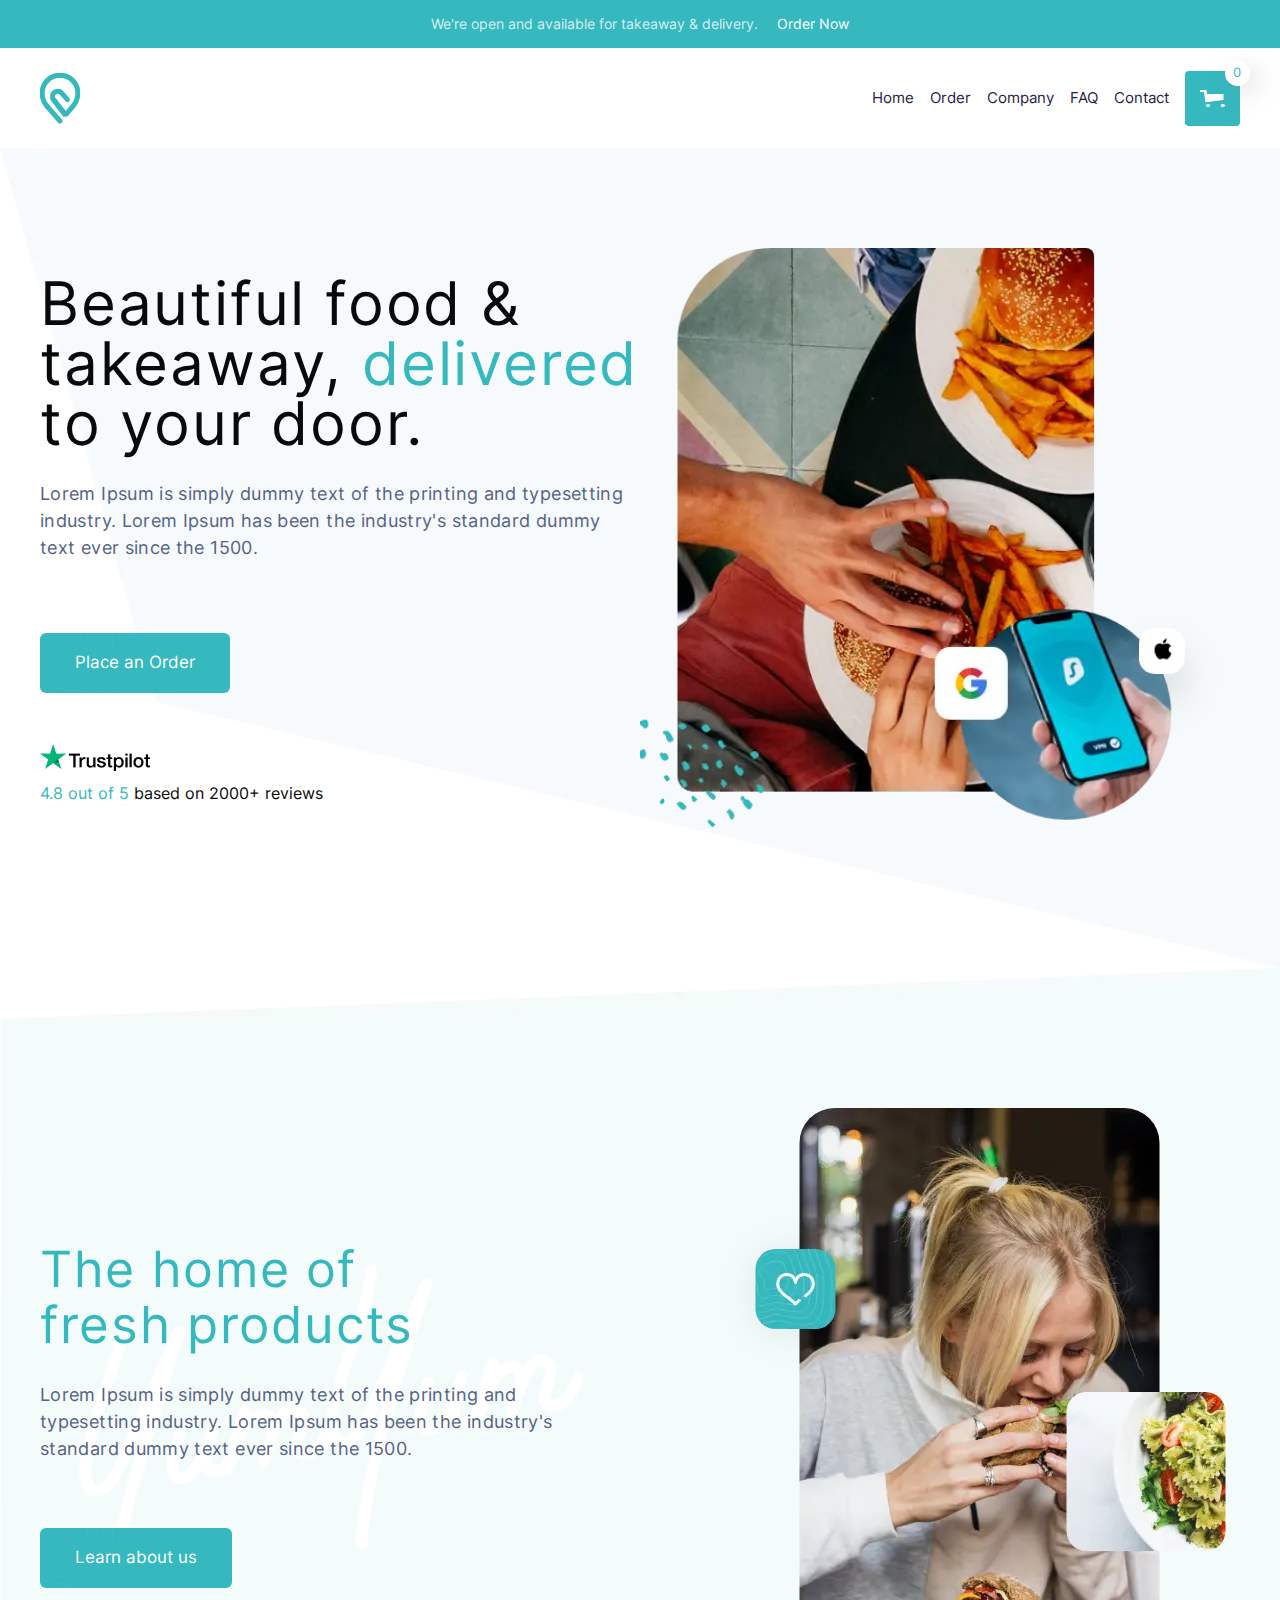
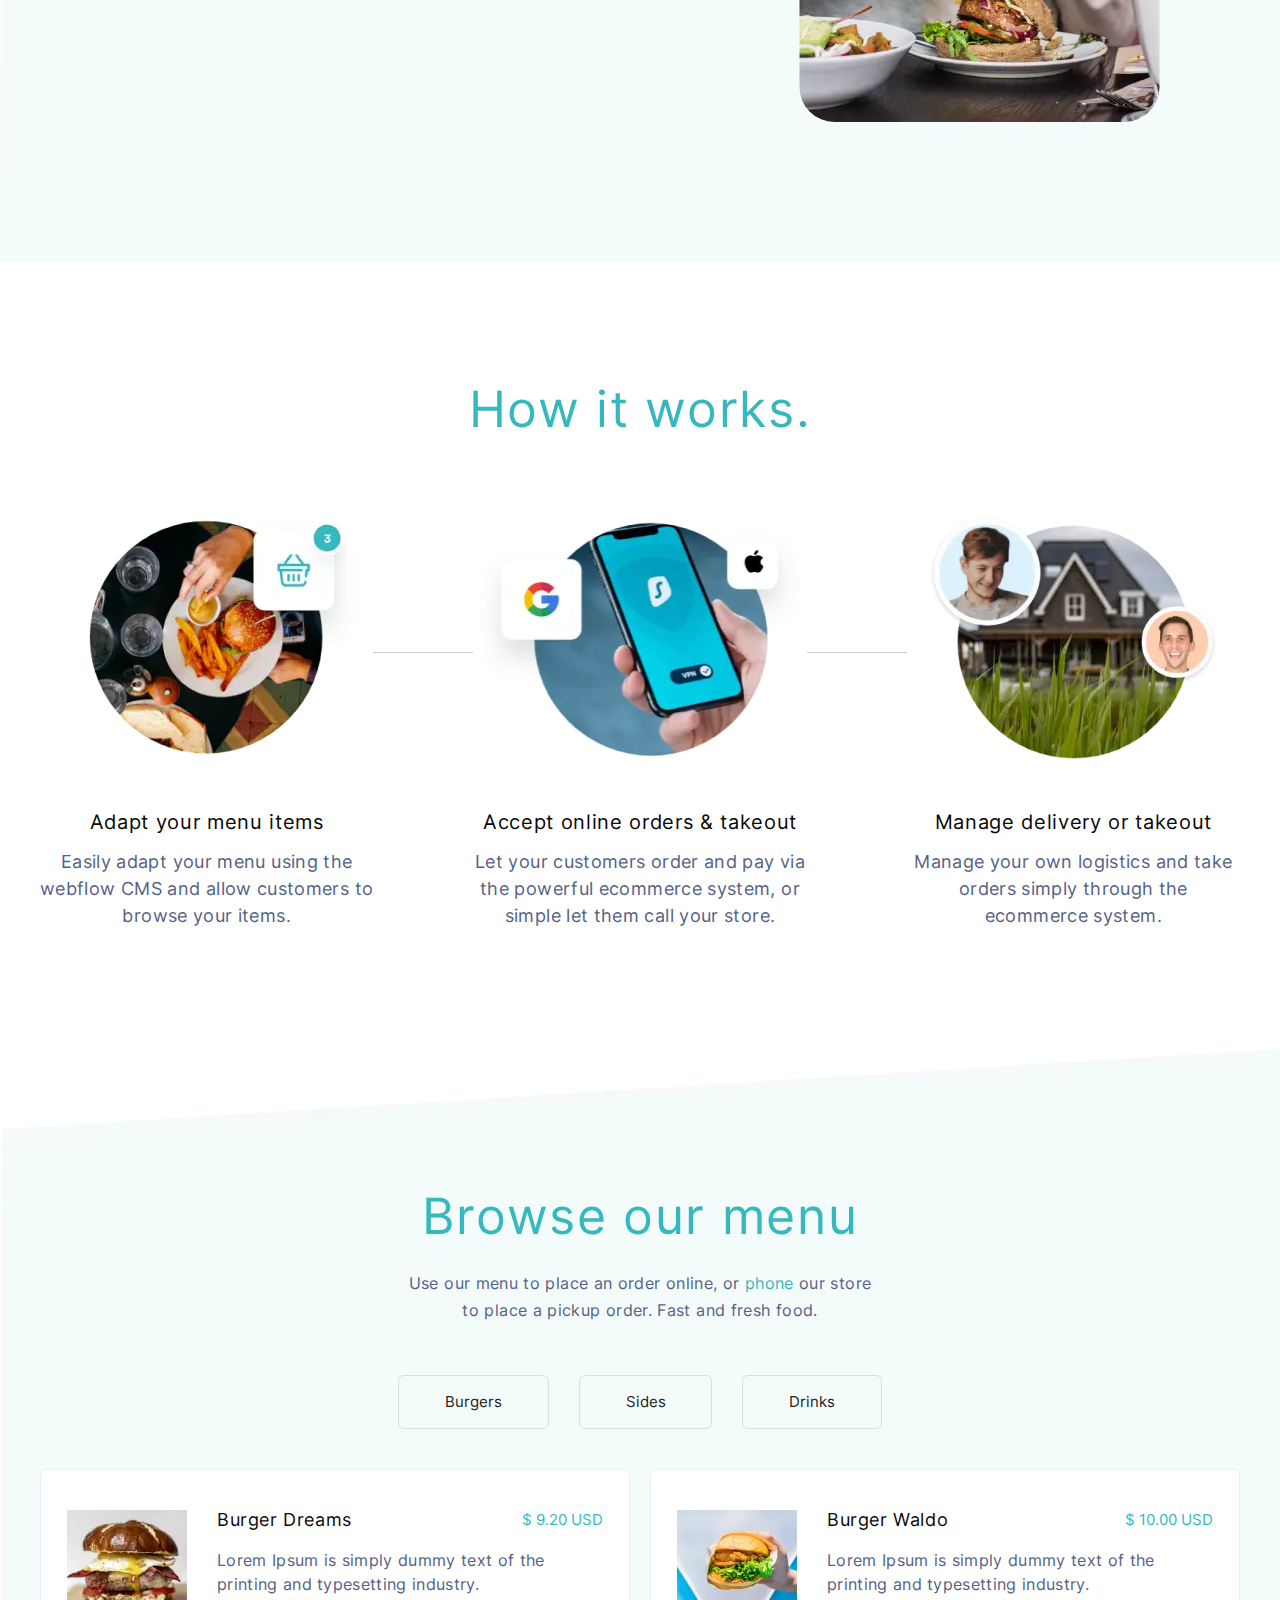
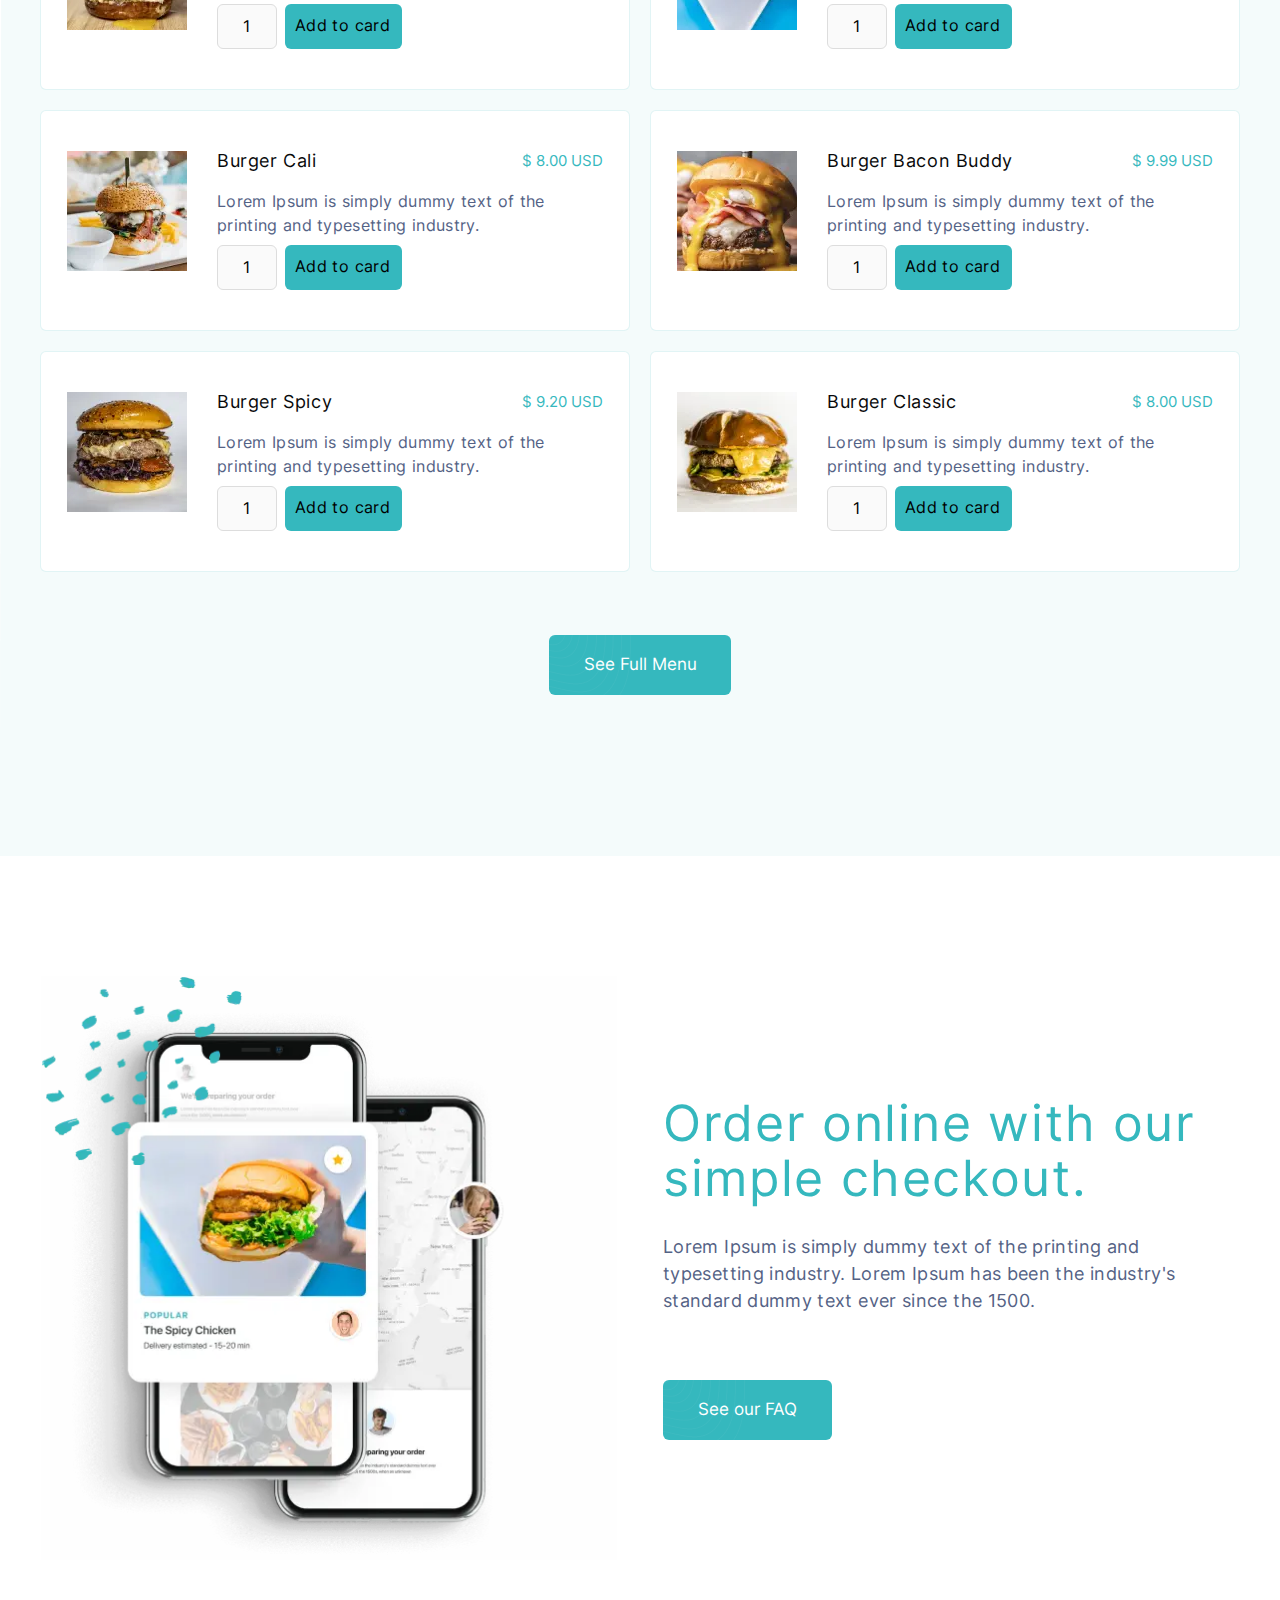
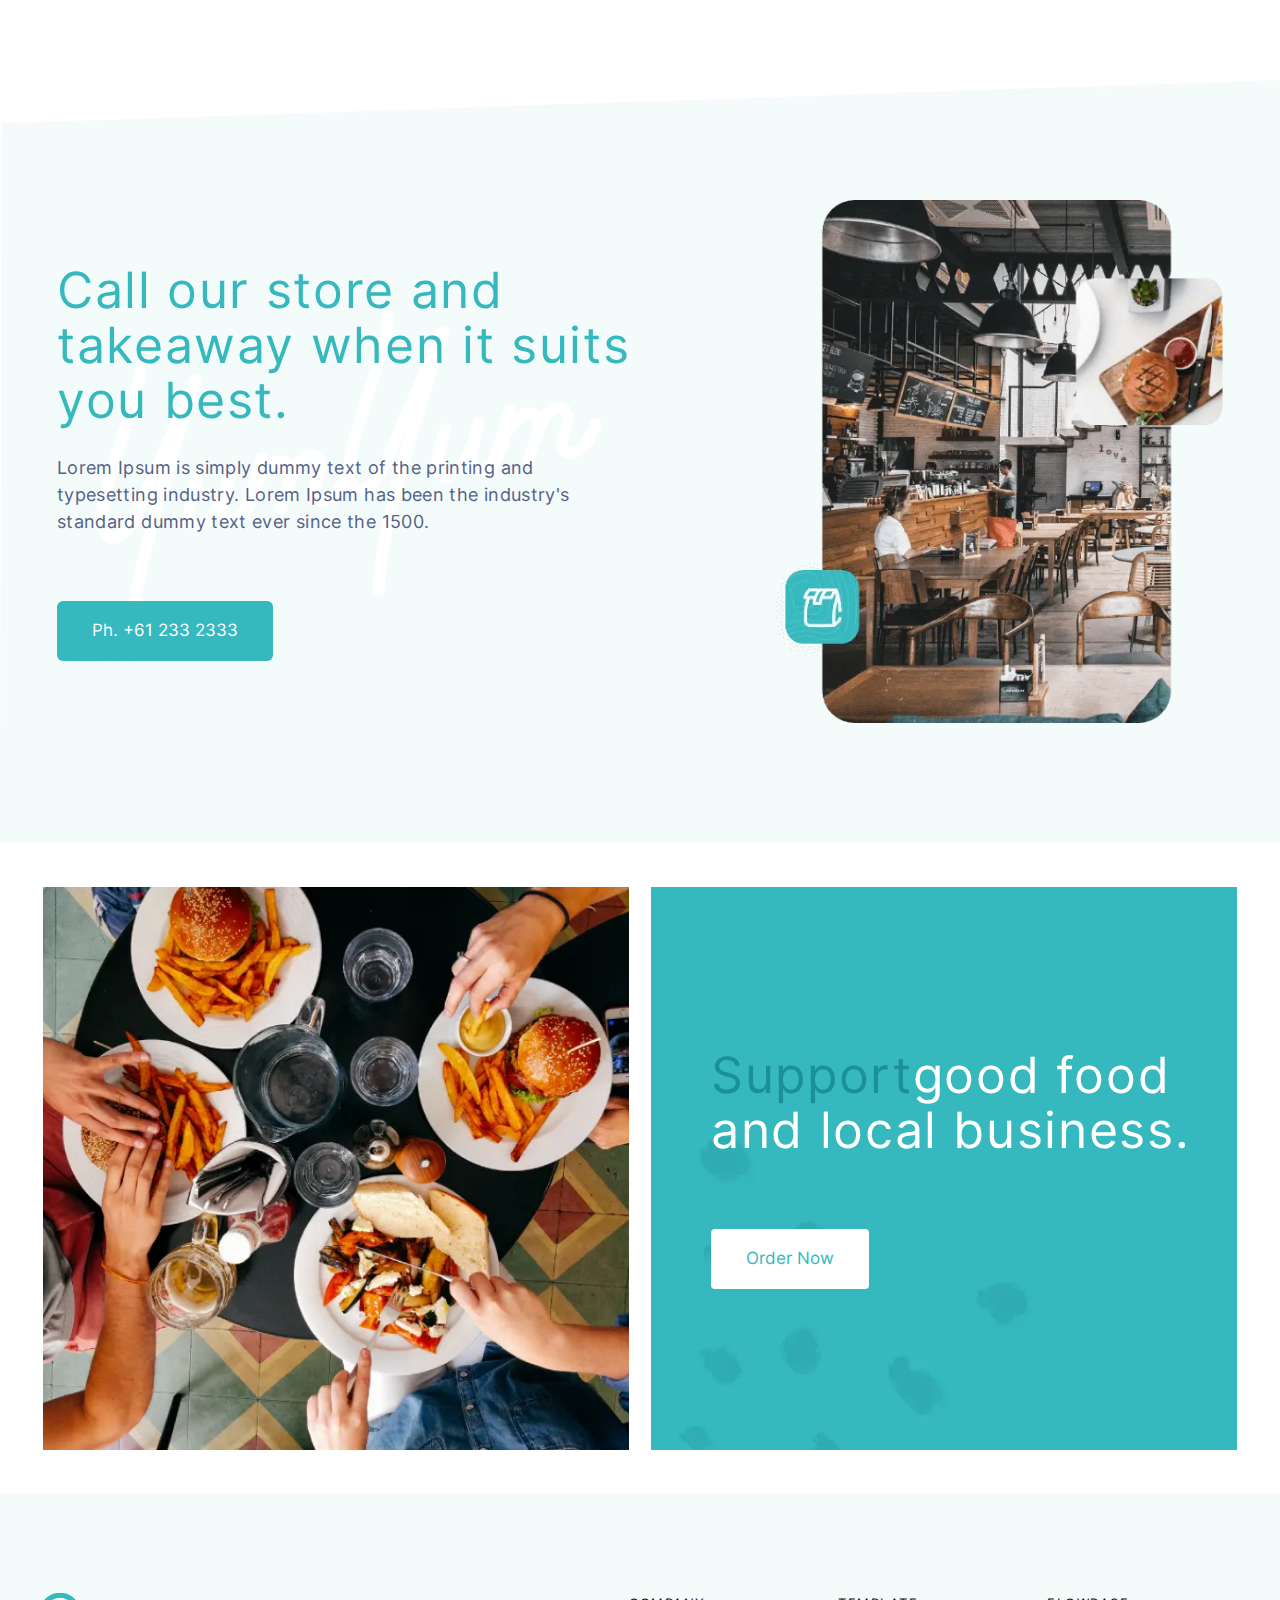
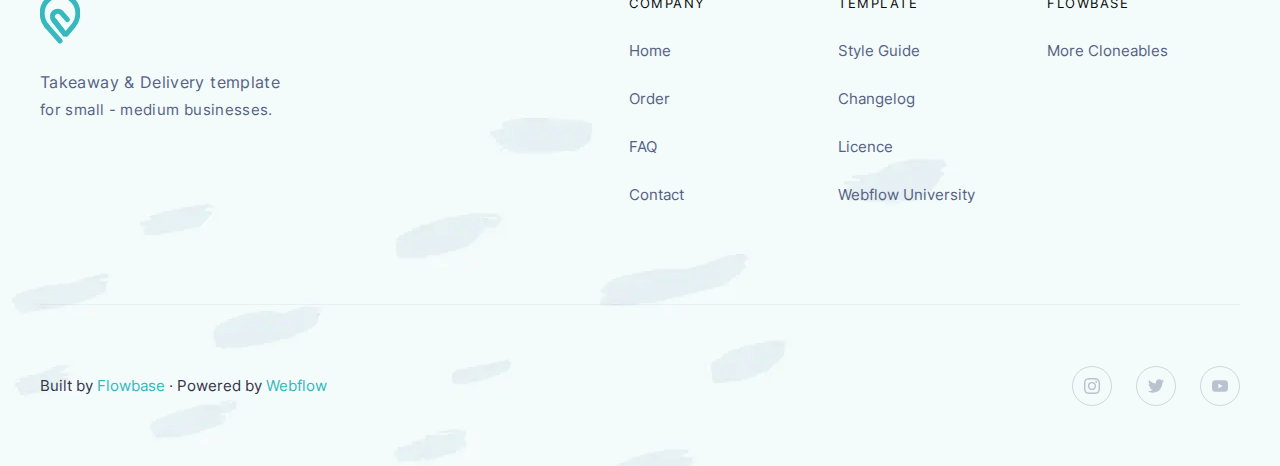
<file: index.html>
<!DOCTYPE html>
<html lang="en">
<head>
    <meta charset="UTF-8">
    <meta http-equiv="X-UA-Compatible" content="IE=edge">
    <meta name="viewport" content="width=device-width, initial-scale=1.0">
    <title>Главная</title>
    <link rel="stylesheet" href="css/style.min.css?_v=20220323015119">
</head>
    <body>
        <div class="wrapper">
            <header class="header">
    <div class="header-above">
        <div class="container header-above__container">
            <div class="header-above__content">
                <p class="header-above__text">We're open and available for takeaway & delivery.</p>
                <a href="#" class="header-above__link">Order Now</a>
            </div>
        </div>
    </div>
    <div class="header-under">
        <div class="container header-under__container">
            <div class="header-under__content">
                <div class="logo">
                    <svg>
                        <use xlink:href="./img/icons/icons.svg#LogoIcon"></use>
                    </svg>
                </div>
                <input id="menu-toggle" class="header-under__toggle" type="checkbox" />
                <label class='header-under__button-container' for="menu-toggle">
                    <div class='header-under__button'></div>
                </label>
                <nav class="menu">
                    <ul class="menu__list">
                        <li class="menu__item"><a href="#" class="menu__link">Home</a>
                        <li class="menu__item"><a href="#" class="menu__link">Order</a></li>
                        <li class="menu__item"><a href="#" class="menu__link">Company</a></li>
                        <li class="menu__item"><a href="#" class="menu__link">FAQ</a></li>
                        <li class="menu__item"><a href="#" class="menu__link">Contact</a></li>
                        <li class="menu__item">
                            <a href="#" class="menu__link icon">
                                <svg>
                                    <use xlink:href="./img/icons/icons.svg#CartIcon"></use>
                                </svg>
                                <span>0</span>
                            </a>
                            <a href="#" class="menu__link mobile">Cart</a>
                        </li>
                    </ul>
                </nav>
            </div>
        </div>
    </div>
</header>

            <main class="main">
                    <section class="section order">
    <div class="container">
        <div class="order__inner">
            <div class="order__content">
                <div class="order__block-text block-text">
                    <h1 class="block-text__title block-text__title_dark block-text__title_block_order">
                        Beautiful food & takeaway, <span class="block-text__mark">delivered</span> to your door.
                    </h1>
                    <p class="block-text__text block-text__text_margin_order">
                        Lorem Ipsum is simply dummy text of the printing and typesetting industry. Lorem Ipsum has been the industry's standard dummy text ever since the 1500.
                    </p>
                    <div class="block-text__action block-text__action_mb">
                        <a href="#" class="block-text__btn btn">Place an Order</a>
                    </div>
                </div>
                <div class="order__review">
                    <div class="order__img">
                        <picture><source srcset="img/order/trust.webp" type="image/webp"><img src="img/order/trust.png" alt="Логотип Trustpilot"></picture>
                    </div>
                    <p class="order__rating"><span>4.8 out of 5</span> based on 2000+ reviews</p>
                </div>
            </div>
            <div class="order__image">
                <picture><source srcset="img/order/IMAGE.webp" type="image/webp"><img src="img/order/IMAGE.png" alt="Люди кушают картошку фри"></picture>
            </div>
        </div>
    </div>
</section>
                    <section class="section about">
    <div class="container">
        <div class="about__inner">
            <div class="about__content">
                <div class="about__block-text block-text">
                    <h2 class="block-text__title no-margin">
                        The home of
                    </h2>
                    <h2 class="block-text__title block-text__title_block_about">
                        fresh products
                    </h2>
                    <p class="block-text__text">
                        Lorem Ipsum is simply dummy text of the printing and typesetting industry. Lorem Ipsum has been the industry's standard dummy text ever since the 1500.
                    </p>
                    <div class="block-text__action">
                        <a href="#" class="block-text__btn btn">Learn about us</a>
                    </div>
                </div>
            </div>
            <div class="about__image">
                <picture><source srcset="./img/about/IMAGE.webp" type="image/webp"><img src="./img/about/IMAGE.png" alt=""></picture>
            </div>
        </div>
    </div>
</section>
                    <section class="section faq">
    <div class="container">
        <h2 class="faq__title">
            How it works.
        </h2>
        <div class="faq__cards">
            <div class="card">
                <div class="card__img">
                    <picture><source srcset="./img/faq/col1.webp" type="image/webp"><img src="./img/faq/col1.png" alt=""></picture>
                </div>
                <h3 class="card__title">Adapt your menu items</h3>
                <p class="card__text">
                    Easily adapt your menu using the webflow CMS and allow customers to browse your items.
                </p>
            </div>
            <div class="card">
                <div class="card__img">
                    <picture><source srcset="./img/faq/col2.webp" type="image/webp"><img src="./img/faq/col2.png" alt=""></picture>
                </div>
                <h3 class="card__title">Accept online orders & takeout</h3>
                <p class="card__text">
                    Let your customers order and pay via the powerful ecommerce system, or simple let them call your store.
                </p>
            </div>
            <div class="card">
                <div class="card__img">
                    <picture><source srcset="./img/faq/col3.webp" type="image/webp"><img src="./img/faq/col3.png" alt=""></picture>
                </div>
                <h3 class="card__title">Manage delivery or takeout</h3>
                <p class="card__text">
                    Manage your own logistics and take orders simply through the ecommerce system.
                </p>
            </div>
        </div>
    </div>
</section>
                    <section class="section browse">
    <div class="container">
        <div class="browse__block-text block-text">
            <h2 class="block-text__title">
                Browse our menu
            </h2>
            <p class="block-text__text block-text__text_small block-text__text_margin_browse">
                Use our menu to place an order online, or <span class="block-text__mark">phone</span> our store to place a pickup order. Fast and fresh food.
            </p>
        </div>
        <div class="browse__btns">
            <a href="#" class="browse__small-btn">Burgers</a>
            <a href="#" class="browse__small-btn">Sides</a>
            <a href="#" class="browse__small-btn">Drinks</a>
        </div>
        <div class="browse__products">
            <div class="browse__product product">
                <div class="product__img">
                    <picture><source srcset="./img/browse/col1.webp" type="image/webp"><img src="./img/browse/col1.png" alt=""></picture>
                </div>
                
                <div class="product__info">
                    <div class="product__head">
                        <h3 class="product__title">Burger Dreams</h3>
                        <span class="product__price">$ 9.20 USD</span>
                    </div>
                    <p class="product__text">
                        Lorem Ipsum is simply dummy text of the printing and typesetting industry.
                    </p>
                    <form class="product__footer">
                        <input type="text" class="product__amount" name="amount" value="1">
                        <input type="submit" class="product__btn" value="Add to card">
                    </form>
                </div>
            </div>
            <div class="browse__product product">
                <div class="product__img">
                    <picture><source srcset="./img/browse/col2.webp" type="image/webp"><img src="./img/browse/col2.png" alt=""></picture>
                </div>
                <div class="product__info">
                    <div class="product__head">
                        <h3 class="product__title">Burger Waldo</h3>
                        <span class="product__price">$ 10.00 USD</span>
                    </div>
                    <p class="product__text">
                        Lorem Ipsum is simply dummy text of the printing and typesetting industry.
                    </p>
                    <form class="product__footer">
                        <input type="text" class="product__amount" name="amount" value="1">
                        <input type="submit" class="product__btn" value="Add to card">
                    </form>
                </div>
            </div>
            <div class="browse__product product">
                <div class="product__img">
                    <picture><source srcset="./img/browse/col3.webp" type="image/webp"><img src="./img/browse/col3.png" alt=""></picture>
                </div>
                <div class="product__info">
                    <div class="product__head">
                        <h3 class="product__title">Burger Cali</h3>
                        <span class="product__price">$ 8.00 USD</span>
                    </div>
                    <p class="product__text">
                        Lorem Ipsum is simply dummy text of the printing and typesetting industry.
                    </p>
                    <form class="product__footer">
                        <input type="text" class="product__amount" name="amount" value="1">
                        <input type="submit" class="product__btn" value="Add to card">
                    </form>
                </div>
            </div>
            <div class="browse__product product">
                <div class="product__img">
                    <picture><source srcset="./img/browse/col4.webp" type="image/webp"><img src="./img/browse/col4.png" alt=""></picture>
                </div>
                <div class="product__info">
                    <div class="product__head">
                        <h3 class="product__title">Burger Bacon Buddy</h3>
                        <span class="product__price">$ 9.99 USD</span>
                    </div>
                    <p class="product__text">
                        Lorem Ipsum is simply dummy text of the printing and typesetting industry.
                    </p>
                    <form class="product__footer">
                        <input type="text" class="product__amount" name="amount" value="1">
                        <input type="submit" class="product__btn" value="Add to card">
                    </form>
                </div>
            </div>
            <div class="browse__product product">
                <div class="product__img">
                    <picture><source srcset="./img/browse/col5.webp" type="image/webp"><img src="./img/browse/col5.png" alt=""></picture>
                </div>
                <div class="product__info">
                    <div class="product__head">
                        <h3 class="product__title">Burger Spicy</h3>
                        <span class="product__price">$ 9.20 USD</span>
                    </div>
                    <p class="product__text">
                        Lorem Ipsum is simply dummy text of the printing and typesetting industry.
                    </p>
                    <form class="product__footer">
                        <input type="text" class="product__amount" name="amount" value="1">
                        <input type="submit" class="product__btn" value="Add to card">
                    </form>
                </div>
            </div>
            <div class="browse__product product">
                <div class="product__img">
                    <picture><source srcset="./img/browse/col6.webp" type="image/webp"><img src="./img/browse/col6.png" alt=""></picture>
                </div>
                <div class="product__info">
                    <div class="product__head">
                        <h3 class="product__title">Burger Classic</h3>
                        <span class="product__price">$ 8.00 USD</span>
                    </div>
                    <p class="product__text">
                        Lorem Ipsum is simply dummy text of the printing and typesetting industry.
                    </p>
                    <form class="product__footer">
                        <input type="text" class="product__amount" name="amount" value="1">
                        <input type="submit" class="product__btn" value="Add to card">
                    </form>
                </div>
            </div>
        </div>
        <div class="browse__action">
            <a href="#" class="browse__btn btn">See Full Menu</a>
        </div>
    </div>
</section>
                    <section class="section checkout">
    <div class="container">
        <div class="checkout__inner">
            <div class="checkout__image">
                <picture><source srcset="img/checkout/IMAGE.webp" type="image/webp"><img src="img/checkout/IMAGE.png" alt=""></picture>
            </div>
            <div class="checkout__content">
                <div class="checkout__block-text block-text">
                    <h2 class="block-text__title">
                        Order online with our simple checkout.
                    </h2>
                    <p class="block-text__text">
                        Lorem Ipsum is simply dummy text of the printing and typesetting industry. Lorem Ipsum has been the industry's standard dummy text ever since the 1500.
                    </p>
                    <div class="block-text__action">
                        <a href="#" class="block-text__btn btn">See our FAQ</a>
                    </div>
                </div>
            </div>
        </div>
    </div>
</section>
                    <section class="section phone">
    <div class="container">
        <div class="phone__inner">
            <div class="phone__content">
                <div class="phone__block-text block-text">
                    <h2 class="block-text__title">
                        Call our store and takeaway when it suits you best.
                    </h2>
                    <p class="block-text__text">
                        Lorem Ipsum is simply dummy text of the printing and typesetting industry. Lorem Ipsum has been the industry's standard dummy text ever since the 1500.
                    </p>
                    <div class="block-text__action">
                        <a href="tel:+612332333" class="block-text__btn btn">Ph. +61 233 2333</a>
                    </div>
                </div>
            </div>
            <div class="phone__image">
                <picture><source srcset="./img/phone/IMAGE.webp" type="image/webp"><img src="./img/phone/IMAGE.png" alt=""></picture>
            </div>
        </div>
    </div>
</section>
                    <section class="section support">
        <div class="support__inner">
            <div class="support__image">
                <picture><source srcset="img/support/col1bg.webp" type="image/webp"><img src="img/support/col1bg.png" alt=""></picture>
            </div>
            <div class="support__content">
                <div class="support__block-text block-text">
                    <h2 class="block-text__title block-text__title_white no-margin">
                        <span class="block-text__mark_dark-green">Support</span>good food
                    </h2>
                    <h2 class="block-text__title block-text__title_white block-text__title_margin_support">
                        and local business.
                    </h2>
                    <div class="block-text__action">
                        <a href="#" class="block-text__btn block-text__btn_white btn">Order Now</a>
                    </div>
                </div>
            </div>
        </div>
</section>
            </main>
            <div class="test"></div>
            <footer class="footer">
    <div class="container">
        <div class="footer-above">
            <div class="footer-above__col">
                <div class="footer-above__logo logo">
                    <svg>
                        <use xlink:href="./img/icons/icons.svg#LogoIcon"></use>
                    </svg>
                </div>
                <div class="footer-above__title-wrap">
                    <h4 class="footer-above__title">Takeaway & Delivery template</h4>
                    <h5 class="footer-above__subtitle">for small - medium businesses.</h5>
                </div>
            </div>
            <div class="footer-above__list list">
                <div class="list__header">
                    <h3 class="list__title">Company</h3>
                </div>
                <ul class="list__menu">
                    <li class="list__item"><a href="#" class="list__link">Home</a></li>
                    <li class="list__item"><a href="#" class="list__link">Order</a></li>
                    <li class="list__item"><a href="#" class="list__link">FAQ</a></li>
                    <li class="list__item"><a href="#" class="list__link">Contact</a></li>
                </ul>
            </div>
            <div class="footer-above__list list">
                <div class="list__header">
                    <h3 class="list__title">Template</h3>
                </div>
                <ul class="list__menu">
                    <li class="list__item"><a href="#" class="list__link">Style Guide</a></li>
                    <li class="list__item"><a href="#" class="list__link">Changelog</a></li>
                    <li class="list__item"><a href="#" class="list__link">Licence</a></li>
                    <li class="list__item"><a href="#" class="list__link">Webflow University</a></li>
                </ul>
            </div>
            <div class="footer-above__list list">
                <div class="list__header">
                    <h3 class="list__title">Flowbase</h3>
                </div>
                <ul class="list__menu">
                    <li class="list__item"><a href="#" class="list__link">More Cloneables</a></li>
                </ul>
            </div>
        </div>
        <div class="footer-under">
            <p class="footer-under__copy">
                Built by <a href="#" class="footer-under__mark">Flowbase</a> · Powered by <a href="#" class="footer-under__mark">Webflow</a>
            </p>
            <ul class="footer-under__social social">
                <li class="social__item">
                    <a href="#" class="social__link">
                        <svg>
                            <use xlink:href="./img/icons/icons.svg#instagram"></use>
                        </svg>
                    </a>
                </li>
                <li class="social__item">
                    <a href="#" class="social__link">
                        <svg>
                            <use xlink:href="./img/icons/icons.svg#twitter"></use>
                        </svg>
                    </a>
                </li>
                <li class="social__item">
                    <a href="#" class="social__link">
                        <svg>
                            <use xlink:href="./img/icons/icons.svg#youtube"></use>
                        </svg>
                    </a>
                </li>
            </ul>
        </div>
    </div>
</footer>
        </div>
        <script src="js/app.min.js?_v=20220323015119"></script>
    </body>
</html>
</file>
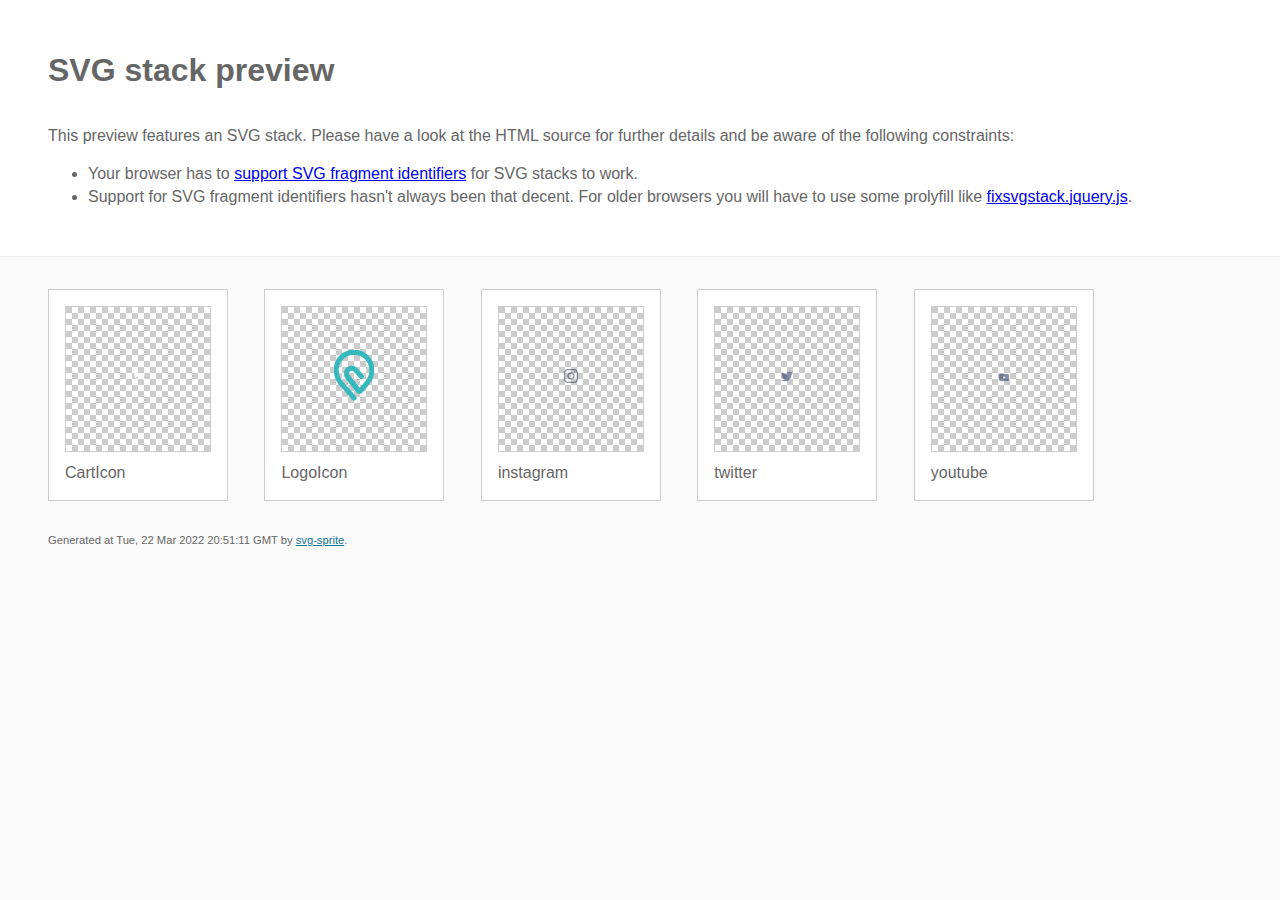
<file: img/stack/sprite.stack.html>
<!DOCTYPE html>
<html lang="en" xmlns="http://www.w3.org/1999/xhtml">
	<head>
		<meta charset="utf-8"/>
		<meta http-equiv="X-UA-Compatible" content="IE=Edge"/>
		<title>SVG stack preview | svg-sprite</title>
		<style>@charset "UTF-8";body{padding:0;margin:0;color:#666;background:#fafafa;font-family:Arial,Helvetica,sans-serif;font-size:1em;line-height:1.4}header{display:block;padding:3em 3em 2em 3em;background-color:#fff}header p{margin:2em 0 0 0}section{border-top:1px solid #eee;padding:2em 3em 0 3em}section ul{margin:0;padding:0}section li{display:inline;display:inline-block;background-color:#fff;position:relative;margin:0 2em 2em 0;vertical-align:top;border:1px solid #ccc;padding:1em 1em 3em 1em;cursor:default}.icon-box{margin:0;width:144px;height:144px;position:relative;background:#ccc url("[data-uri]") top left repeat;border:1px solid #ccc;display:table-cell;vertical-align:middle;text-align:center}.icon{display:inline;display:inline-block}h1{margin-top:0}h2{margin:0;padding:0;font-size:1em;font-weight:normal;white-space:nowrap;overflow:hidden;text-overflow:ellipsis;position:absolute;left:1em;right:1em;bottom:1em}footer{display:block;margin:0;padding:0 3em 3em 3em}footer p{margin:0;font-size:.7em}footer a{color:#0f7595;margin-left:0}</style>

<!--

Sprite shape dimensions
====================================================================================================
You will need to set the sprite shape dimensions via CSS when you use them as stack SVGs, otherwise
they would become a huge 100% in size. You may use the following dimension classes for doing so.
They might well be outsourced to an external stylesheet of course.

-->

<style type="text/css">
	.svg-CartIcon-dims { width: 25px; height: 17px; }
	.svg-LogoIcon-dims { width: 40px; height: 51px; }
	.svg-instagram-dims { width: 18px; height: 18px; }
	.svg-twitter-dims { width: 18px; height: 15px; }
	.svg-youtube-dims { width: 18px; height: 13px; }
</style>

<!--
====================================================================================================
-->

	</head>
	<body>
		<header>
			<h1>SVG stack preview</h1>
			<p>This preview features an SVG stack. Please have a look at the HTML source for further details and be aware of the following constraints:</p>
			<ul>
				<li>Your browser has to <a href="http://caniuse.com/#feat=svg-fragment" target="_blank" rel="noopener noreferrer">support SVG fragment identifiers</a> for SVG stacks to work.</li>
				<li>Support for SVG fragment identifiers hasn't always been that decent. For older browsers you will have to use some prolyfill like <a href="https://github.com/preciousforever/SVG-Stacker/blob/master/fixsvgstack.jquery.js" target="_blank" rel="noopener noreferrer">fixsvgstack.jquery.js</a>.</li>
			</ul>
		</header>
		<section>

<!--

SVG stack
====================================================================================================
These SVG images make use of fragment identifiers (IDs) to reference certain portions of the
external sprite. By default, all shapes inside the sprite are hidden by CSS. The `:target` pseudo
selector is used to show the very shape that is referenced by the fragment identifier.

-->

			<ul>

				<li title="CartIcon">
					<div class="icon-box">

						<!-- CartIcon -->
						<img src="../icons/icons.svg#CartIcon" class="svg-CartIcon-dims" alt="CartIcon"/>

					</div>
					<h2>CartIcon</h2>
				</li>
				<li title="LogoIcon">
					<div class="icon-box">

						<!-- LogoIcon -->
						<img src="../icons/icons.svg#LogoIcon" class="svg-LogoIcon-dims" alt="LogoIcon"/>

					</div>
					<h2>LogoIcon</h2>
				</li>
				<li title="instagram">
					<div class="icon-box">

						<!-- instagram -->
						<img src="../icons/icons.svg#instagram" class="svg-instagram-dims" alt="instagram"/>

					</div>
					<h2>instagram</h2>
				</li>
				<li title="twitter">
					<div class="icon-box">

						<!-- twitter -->
						<img src="../icons/icons.svg#twitter" class="svg-twitter-dims" alt="twitter"/>

					</div>
					<h2>twitter</h2>
				</li>
				<li title="youtube">
					<div class="icon-box">

						<!-- youtube -->
						<img src="../icons/icons.svg#youtube" class="svg-youtube-dims" alt="youtube"/>

					</div>
					<h2>youtube</h2>
				</li>
			</ul>

<!--
====================================================================================================
-->

		</section>
		<footer>
			<p>Generated at Tue, 22 Mar 2022 20:51:11 GMT by <a href="https://github.com/svg-sprite/svg-sprite" target="_blank" rel="noopener noreferrer">svg-sprite</a>.</p>
		</footer>
	</body>
</html>
</file>
<file: css/style.min.css>
*,:after,:before{padding:0;margin:0;border:0;-webkit-box-sizing:border-box;box-sizing:border-box}:active,:focus{outline:0}a:active,a:focus{outline:0}aside,footer,header,nav{display:block}body,html{height:100%;width:100%;font-size:100%;line-height:1;-ms-text-size-adjust:100%;-moz-text-size-adjust:100%;-webkit-text-size-adjust:100%}button,input,textarea{font-family:inherit}input::-ms-clear{display:none}button{cursor:pointer}button::moz-focus-inner{padding:0;border:0}a,a:visited{text-decoration:none}a:hover{text-decoration:none}ul li{list-style:none}img{vertical-align:top}h1,h2,h3,h4,h5,h6{font-size:inherit;font-weight:400}@font-face{font-family:Inter;font-display:swap;src:url(../fonts/Inter-Regular.woff2) format("woff2"),url(../fonts/Inter-Regular.woff) format("woff");font-weight:400;font-style:normal}.header-above{min-height:48px;background-color:#35b8be}.header-above__content{padding:14px 0;font-size:.875rem;line-height:1.4285714286;gap:1.3571em;display:-webkit-box;display:-ms-flexbox;display:flex;-webkit-box-pack:center;-ms-flex-pack:center;justify-content:center;-ms-flex-wrap:wrap;flex-wrap:wrap;-webkit-box-align:center;-ms-flex-align:center;align-items:center}.header-above__text{color:rgba(255,255,255,.8);text-align:center}.header-above__link{color:#fff}.icon{width:55px;height:55px;background-color:#35b8be;border-radius:4px;position:relative;display:-webkit-box;display:-ms-flexbox;display:flex;-webkit-box-pack:center;-ms-flex-pack:center;justify-content:center;-webkit-box-align:center;-ms-flex-align:center;align-items:center}.icon:hover{background-color:#6bd0d6}.icon svg{width:25px;height:17px}.icon span{position:absolute;top:0;right:0;background-color:#fff;border-radius:100%;-webkit-box-shadow:7px 7px 25px rgba(126,130,143,.27);box-shadow:7px 7px 25px rgba(126,130,143,.27);font-size:.8125rem;line-height:1.3846;color:#35b8be;width:25px;height:25px;display:-webkit-box;display:-ms-flexbox;display:flex;-webkit-box-align:center;-ms-flex-align:center;align-items:center;-webkit-box-pack:center;-ms-flex-pack:center;justify-content:center;margin:-.6rem}.menu__list{display:-webkit-box;display:-ms-flexbox;display:flex;-webkit-box-align:center;-ms-flex-align:center;align-items:center;-webkit-column-gap:16px;-moz-column-gap:16px;column-gap:16px}.menu__link{font-size:.9375rem;line-height:1.3333;color:#28224b}.menu__link:hover{color:#35b8be}.mobile{display:none}.header-under__content{display:-webkit-box;display:-ms-flexbox;display:flex;-webkit-box-pack:justify;-ms-flex-pack:justify;justify-content:space-between;-webkit-box-align:center;-ms-flex-align:center;align-items:center;min-height:100px}.header-under__button-container{display:none;height:100%;width:30px;cursor:pointer;-webkit-box-orient:vertical;-webkit-box-direction:normal;-ms-flex-direction:column;flex-direction:column;-webkit-box-pack:center;-ms-flex-pack:center;justify-content:center;-webkit-box-align:center;-ms-flex-align:center;align-items:center}.header-under__toggle{display:none}.header-under__button,.header-under__button::after,.header-under__button::before{display:block;background-color:#000;position:absolute;height:4px;width:30px;-webkit-transition:-webkit-transform .4s cubic-bezier(.23,1,.32,1);transition:-webkit-transform .4s cubic-bezier(.23,1,.32,1);-o-transition:transform .4s cubic-bezier(.23,1,.32,1);transition:transform .4s cubic-bezier(.23,1,.32,1);transition:transform .4s cubic-bezier(.23,1,.32,1),-webkit-transform .4s cubic-bezier(.23,1,.32,1);border-radius:2px}.header-under__button::before{content:"";margin-top:-8px}.header-under__button::after{content:"";margin-top:8px}.header-under__toggle:checked+.header-under__button-container .header-under__button::before{margin-top:0;-webkit-transform:rotate(405deg);-ms-transform:rotate(405deg);transform:rotate(405deg)}.header-under__toggle:checked+.header-under__button-container .header-under__button{background:rgba(255,255,255,0)}.header-under__toggle:checked+.header-under__button-container .header-under__button::after{margin-top:0;-webkit-transform:rotate(-405deg);-ms-transform:rotate(-405deg);transform:rotate(-405deg)}.no-webp .footer{background:url(../img/footer/BG.png) no-repeat center}.footer{background-size:cover}.footer-above{padding:100px 0;display:-webkit-box;display:-ms-flexbox;display:flex;gap:16px;position:relative;-ms-flex-wrap:wrap;flex-wrap:wrap}.footer-above::after{content:"";width:100%;height:1px;background:rgba(126,130,143,.09);position:absolute;bottom:0;left:0}.footer-above__title{font-size:1rem;line-height:1.6875;letter-spacing:.0225em;color:#546285}.footer-above__subtitle{font-size:.9375rem;line-height:1.8;letter-spacing:.024em;color:#546285}.footer-above__col{-webkit-box-flex:1;-ms-flex:1 1 47.47%;flex:1 1 47.47%}.footer-above__logo{margin-bottom:25px}.footer-under{display:-webkit-box;display:-ms-flexbox;display:flex;-webkit-box-pack:justify;-ms-flex-pack:justify;justify-content:space-between;-webkit-box-align:center;-ms-flex-align:center;align-items:center;padding:61px 0 60px;-ms-flex-wrap:wrap;flex-wrap:wrap;row-gap:10px}.footer-under__copy{font-size:.9375rem;line-height:1.3333333333;color:#353448}.footer-under__mark{color:#35b8be}.social{display:-webkit-box;display:-ms-flexbox;display:flex;-webkit-column-gap:24px;-moz-column-gap:24px;column-gap:24px}.social__item{width:40px;height:40px;border:1px solid rgba(126,130,143,.3);border-radius:100%}.social svg{padding:11px;width:100%;height:100%;opacity:.5}.logo{width:40px;height:51px}.logo svg{width:100%;height:100%}.btn{text-align:center;background-color:#35b8be;border-radius:6px;padding:1.117em 2.058em 1.235em;color:#fff;position:relative;display:inline-block}.btn:hover{background-color:#6bd0d6}.no-webp .btn::before{background:url(../img/btn/ButtonWave.png) no-repeat}.btn::before{content:"";position:absolute;width:216px;height:222px;top:0;left:0;pointer-events:none}.card{text-align:center;position:relative}.card__img{margin-bottom:40.45px;text-align:center}.card__img img{display:block;width:100%;height:auto}.card__title{font-size:1.25rem;line-height:1.1;letter-spacing:.033em;color:#08090a;margin-bottom:.75em}.card__text{font-size:1.125rem;line-height:1.5;letter-spacing:.02em;color:#546285}.card:not(:last-child)::after{content:"";width:100px;height:1.3px;background:#d1cdcd;position:absolute;right:0;top:35%;-webkit-transform:translate(100%,0);-ms-transform:translate(100%,0);transform:translate(100%,0)}.product{display:-webkit-box;display:-ms-flexbox;display:flex;-webkit-box-pack:center;-ms-flex-pack:center;justify-content:center;background-color:#fff;border:1px solid rgba(53,184,190,.15);border-radius:6px;-ms-flex-wrap:wrap;flex-wrap:wrap}.product__head{display:-webkit-box;display:-ms-flexbox;display:flex;-webkit-box-pack:justify;-ms-flex-pack:justify;justify-content:space-between;-webkit-box-align:center;-ms-flex-align:center;align-items:center;margin-bottom:18px;-ms-flex-wrap:wrap;flex-wrap:wrap}.product__img{-webkit-box-flex:0;-ms-flex:0 0 120px;flex:0 0 120px;margin-bottom:10px}.product__img img{width:100%;height:auto;display:block}.product__info{-webkit-box-flex:1;-ms-flex:1 1 65.17%;flex:1 1 65.17%}.product__title{font-size:1.125rem;line-height:1.1111111111;letter-spacing:.0333333333em;color:#08090a}.product__price{font-size:.9375rem;line-height:1.3333333333;color:#35b8be}.product__text{font-size:1rem;line-height:1.5;letter-spacing:.02em;color:#546285;margin-bottom:.5em}.product__footer{display:-webkit-box;display:-ms-flexbox;display:flex;-webkit-box-align:center;-ms-flex-align:center;align-items:center;-ms-flex-wrap:wrap;flex-wrap:wrap}.product__amount{font-size:1rem;line-height:1.6875;letter-spacing:.0225em;color:#000;background:#fafafa;border:1px solid #ddd;border-radius:6px;width:3.75em;height:2.8125em;text-align:center;margin-right:.5em}.product__btn{font-size:1rem;line-height:1.6875;letter-spacing:.0225em;text-align:center;color:#000;background:#35b8be;border-radius:6px;padding:.5em .75em .625em .625em}.product__btn:hover{cursor:pointer;background-color:#6bd0d6}.block-text__title{font-size:3.125em;line-height:1.1;letter-spacing:.033em;color:#35b8be;margin-bottom:.5272em}.block-text__title_white{color:#fff}.block-text__title_dark{color:#08090a}.block-text__title_block_order{margin-bottom:.45em;font-size:3.75em;line-height:1;letter-spacing:.03em}.block-text__title_block_about{margin-bottom:.5686em;font-size:3.1875em;line-height:1.0784313725;letter-spacing:.0323529412em}.block-text__title_margin_support{margin-bottom:1.42em}.block-text__mark{color:#35b8be}.block-text__mark_dark-green{color:#1b9097}.block-text__text{font-size:1.125em;line-height:1.5;letter-spacing:.02em;margin-bottom:3.6666em;color:#546285}.block-text__text_margin_order{margin-bottom:4em}.block-text__text_margin_browse{margin-bottom:3.1531em}.block-text__text_small{font-size:1em;line-height:1.6875;letter-spacing:.0225em}.block-text__action{display:inline-block}.block-text__action_mb{margin-bottom:51px}.block-text__btn{font-size:1.0625em;line-height:1.1764705882}.block-text__btn_big{font-size:1.125em;line-height:1.1111111111}.block-text__btn_white{background-color:#fff;border-radius:4px;color:#35b8be}.block-text__btn_white:hover{background-color:#e5e5e5}.list{-webkit-box-flex:1;-ms-flex:1 1 189px;flex:1 1 189px}.list__title{font-size:.8125rem;line-height:1.5384615385;letter-spacing:.1153846154em;text-transform:uppercase;color:#08090a;position:relative;width:100%}.list__item{margin-top:1.75rem}.list__link{font-size:.9375rem;line-height:1.3333333333;color:#546285}body{font-family:Inter,sans-serif;font-weight:400;background:#fff}.container{max-width:1230px;margin:0 auto;padding:0 15px;position:relative}.wrapper{min-height:100%;overflow:hidden;display:-webkit-box;display:-ms-flexbox;display:flex;-webkit-box-orient:vertical;-webkit-box-direction:normal;-ms-flex-direction:column;flex-direction:column}.no-margin{margin:0!important}.main{-webkit-box-flex:1;-ms-flex:1 1 auto;flex:1 1 auto}.no-webp .order{background:url(../img/order/BG.png) 0 0/100% 100% no-repeat}.order{padding:100px 0 140px}.order__inner{display:-webkit-box;display:-ms-flexbox;display:flex;-webkit-box-align:center;-ms-flex-align:center;align-items:center;-ms-flex-wrap:wrap;flex-wrap:wrap;row-gap:20px}.order__content{-webkit-box-flex:0;-ms-flex:0 1 50%;flex:0 1 50%;margin:0 auto}.order__image{-webkit-box-flex:1;-ms-flex:1 1 50%;flex:1 1 50%;min-width:300px;text-align:center}.order__image img{max-width:100%;height:auto}.order__img{display:inline-block;margin-bottom:10px}.order__img img{width:100%;height:auto;display:block}.order__rating{line-height:1.25;color:#08090a}.order__rating span{color:#35b8be}.no-webp .about{background:url(../img/about/BG.png) 0 0/100% 100% no-repeat}.about{padding:140px 0}.about__inner{display:-webkit-box;display:-ms-flexbox;display:flex;-webkit-box-align:center;-ms-flex-align:center;align-items:center;-webkit-column-gap:72px;-moz-column-gap:72px;column-gap:72px;row-gap:20px;-ms-flex-wrap:wrap;flex-wrap:wrap}.no-webp .about__content{background:url(../img/about/col1_bg.png) center no-repeat}.about__content{-webkit-box-flex:0;-ms-flex:0 1 48%;flex:0 1 48%;position:relative;margin:0 auto}.about__image{-webkit-box-flex:1;-ms-flex:1 1 42%;flex:1 1 42%;min-width:300px;text-align:center}.about__image img{max-width:100%;height:auto}.about__title{font-size:3.125rem;line-height:1.1;letter-spacing:.033em;color:#35b8be}.about__title:nth-child(2){font-size:3.1875rem;line-height:1.0784313725;letter-spacing:.0323529412em;margin-bottom:.568em}.about__text{margin-bottom:2.611em}.about__action{display:inline-block}.about__btn{font-size:1.0625rem;line-height:1.1764705882}.faq{padding:120px 0}.faq__title{font-size:3.125rem;line-height:1.1;letter-spacing:.033em;color:#35b8be;text-align:center;margin-bottom:1.324em}.faq__cards{gap:100px;grid-template-columns:repeat(auto-fit,minmax(250px,1fr));display:-ms-grid;display:grid}.no-webp .browse{background:url(../img/browse/BG.png) 0 0/100% 100% no-repeat}.browse{padding:140px 0 161px}.browse__block-text{margin:0 auto;text-align:center;max-width:29.125rem}.browse__btns{display:-webkit-box;display:-ms-flexbox;display:flex;-webkit-column-gap:30px;-moz-column-gap:30px;column-gap:30px;-webkit-box-pack:center;-ms-flex-pack:center;justify-content:center;-webkit-box-align:center;-ms-flex-align:center;align-items:center;margin-bottom:40px}.browse__small-btn{font-size:.9375rem;line-height:1.3333333333;text-align:center;color:#222;background-color:transparent;border-radius:6px;border:1px solid rgba(97,114,131,.2);padding:1.0666em 3.0666em}.browse__small-btn:hover{background-color:#35b8be;color:#fff;font-size:.875rem;line-height:1.4285714286}.browse__products{-ms-grid-columns:(minmax(47.15%,1fr))[2];grid-template-columns:repeat(2,minmax(47.15%,1fr));gap:20px;margin-bottom:63.55px;display:-ms-grid;display:grid}.browse__product{-webkit-column-gap:30px;-moz-column-gap:30px;column-gap:30px;padding:40px 26px}.browse__action{text-align:center}.browse__btn{font-size:1.0625rem;line-height:1.1764}.checkout{padding:120px 0}.checkout__inner{display:-webkit-box;display:-ms-flexbox;display:flex;-webkit-box-align:center;-ms-flex-align:center;align-items:center;-webkit-column-gap:44px;-moz-column-gap:44px;column-gap:44px;row-gap:20px;-ms-flex-wrap:wrap;flex-wrap:wrap}.checkout__image{-webkit-box-flex:0;-ms-flex:0 1 48%;flex:0 1 48%;position:relative;min-width:300px;margin:0 auto}.no-webp .checkout__image:before{background:url(../img/checkout/ColBG.png) 0 0/100% no-repeat}.checkout__image:before{content:"";position:absolute;left:0;width:35.12%;padding-top:32.87%}.checkout__image img{max-width:100%;height:auto}.checkout__content{-webkit-box-flex:0;-ms-flex:0 1 48%;flex:0 1 48%;margin:0 auto}.no-webp .phone{background:url(../img/phone/BG.png) 0 0/100% 100% no-repeat}.phone{padding:120px 0}.phone__inner{display:-webkit-box;display:-ms-flexbox;display:flex;-webkit-box-align:center;-ms-flex-align:center;align-items:center;-webkit-column-gap:70px;-moz-column-gap:70px;column-gap:70px;row-gap:20px;-ms-flex-wrap:wrap;flex-wrap:wrap}.no-webp .phone__content{background:url(../img/phone/ColBG.png) center no-repeat}.phone__content{position:relative;-webkit-box-flex:0;-ms-flex:0 1 48%;flex:0 1 48%;margin:0 auto}.phone__image{-webkit-box-flex:0;-ms-flex:0 1 40.53%;flex:0 1 40.53%;text-align:center;margin:0 auto;min-width:300px}.phone__image img{width:100%;height:auto}.support{padding:44px 43px 43px}.support__inner{display:-ms-grid;display:grid;gap:22px;grid-template-columns:repeat(auto-fit,minmax(250px,1fr))}.support__image img{width:100%;height:100%;-o-object-fit:cover;object-fit:cover}.support__block-text{padding:10px 10px 10px 60px}.no-webp .support__content{background:url(../img/support/col2bg.png) no-repeat center}.support__content{background-size:cover;display:-webkit-box;display:-ms-flexbox;display:flex;-webkit-box-align:center;-ms-flex-align:center;align-items:center}@media (max-width:1228px){.card:nth-child(2)::after{display:none}}@media (max-width:992px){.product{text-align:center}.product__footer{-webkit-box-pack:center;-ms-flex-pack:center;justify-content:center}.support__block-text{font-size:10px}}@media (max-width:795px){.card::after{display:none}}@media (max-width:768px){.footer-above{padding:30px 0}.footer-above__col{text-align:center;-webkit-box-flex:1;-ms-flex:1 1 100%;flex:1 1 100%}.footer-above__logo{margin:0 auto 25px}.footer-above__list{margin:0 auto}.footer-under{padding:30px 0}.block-text__text{margin-bottom:1em}.block-text__action_mb{margin-bottom:20px}.list__header{padding:10px;background-color:#fff;border-radius:6px}.list__active .list__title::after{content:"-"}.list__title::after{content:"+";position:absolute;top:0;right:0;font-size:1.375rem;line-height:.9090909091;letter-spacing:.0681818182em}.list__menu{display:none;height:auto;background-color:#fff;padding:10px}.list__item{text-align:center}.list__item:not(:last-child){margin:0 0 1.75rem}.list__active .list__menu{display:block}.order{padding:30px 0}.about{padding:30px 0}.faq{padding:30px 0}.browse{padding:30px 0}.checkout{padding:30px 0}.checkout__content{text-align:center}.phone{padding:30px 0}.phone__content{text-align:center}.support__block-text{padding-left:20px}}@media (max-width:750px){.icon{display:none}.mobile{display:block}.header-under__button-container{display:-webkit-box;display:-ms-flexbox;display:flex}.menu{position:absolute;left:0;top:0;width:100%}.menu__list{width:100%;top:0;left:0;margin-top:100px;position:absolute;-webkit-box-orient:vertical;-webkit-box-direction:normal;-ms-flex-direction:column;flex-direction:column;z-index:2}.header-under__toggle~.menu li{height:0;margin:0;padding:0;border:0;-webkit-transition:height .4s cubic-bezier(.23,1,.32,1);-o-transition:height .4s cubic-bezier(.23,1,.32,1);transition:height .4s cubic-bezier(.23,1,.32,1)}.header-under__toggle:checked~.menu li{height:4rem;padding:1rem;display:block;-webkit-transition:height .4s cubic-bezier(.23,1,.32,1);-o-transition:height .4s cubic-bezier(.23,1,.32,1);transition:height .4s cubic-bezier(.23,1,.32,1)}.menu>.menu__list>li{text-align:center;margin:0;padding:.5em 0;width:100%;display:none;background-color:#fff}.header-under__toggle:checked~.menu li:not(:last-child){border-bottom:1px solid #444}}@media (max-width:576px){.footer-under{padding:30px 0;-webkit-box-pack:center;-ms-flex-pack:center;justify-content:center}.footer-under__copy{text-align:center}.order__content{text-align:center}.about__content{text-align:center}.browse__btns{-webkit-column-gap:15px;-moz-column-gap:15px;column-gap:15px}.browse__small-btn{padding:1em 1.5em}.browse__products{-ms-grid-columns:(1fr)[1];grid-template-columns:repeat(1,1fr)}}.webp .footer{background:url(../img/footer/BG.webp) no-repeat center}.webp .btn::before{background:url(../img/btn/ButtonWave.webp) no-repeat}.webp .order{background:url(../img/order/BG.webp) 0 0/100% 100% no-repeat}.webp .about{background:url(../img/about/BG.webp) 0 0/100% 100% no-repeat}.webp .about__content{background:url(../img/about/col1_bg.webp) center no-repeat}.webp .browse{background:url(../img/browse/BG.webp) 0 0/100% 100% no-repeat}.webp .checkout__image:before{background:url(../img/checkout/ColBG.webp) 0 0/100% no-repeat}.webp .phone{background:url(../img/phone/BG.webp) 0 0/100% 100% no-repeat}.webp .phone__content{background:url(../img/phone/ColBG.webp) center no-repeat}.webp .support__content{background:url(../img/support/col2bg.webp) no-repeat center}
</file>
